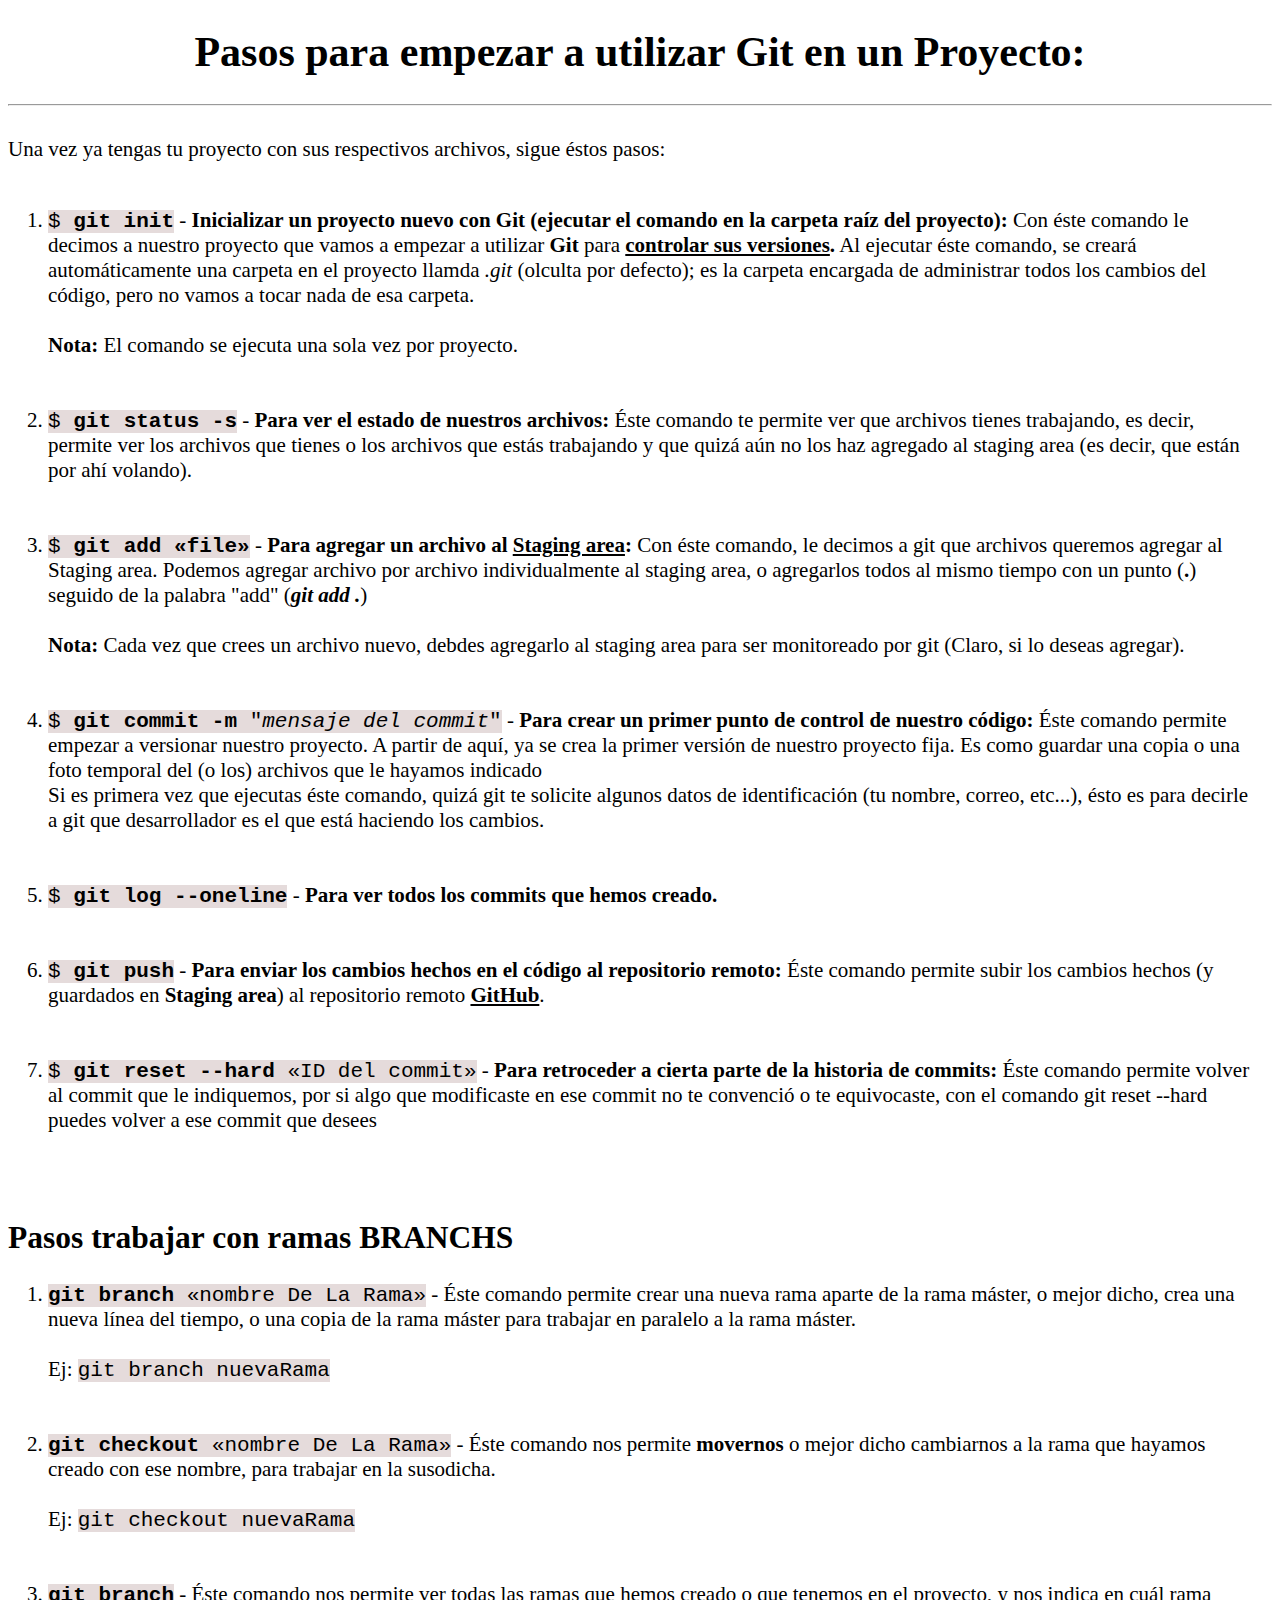
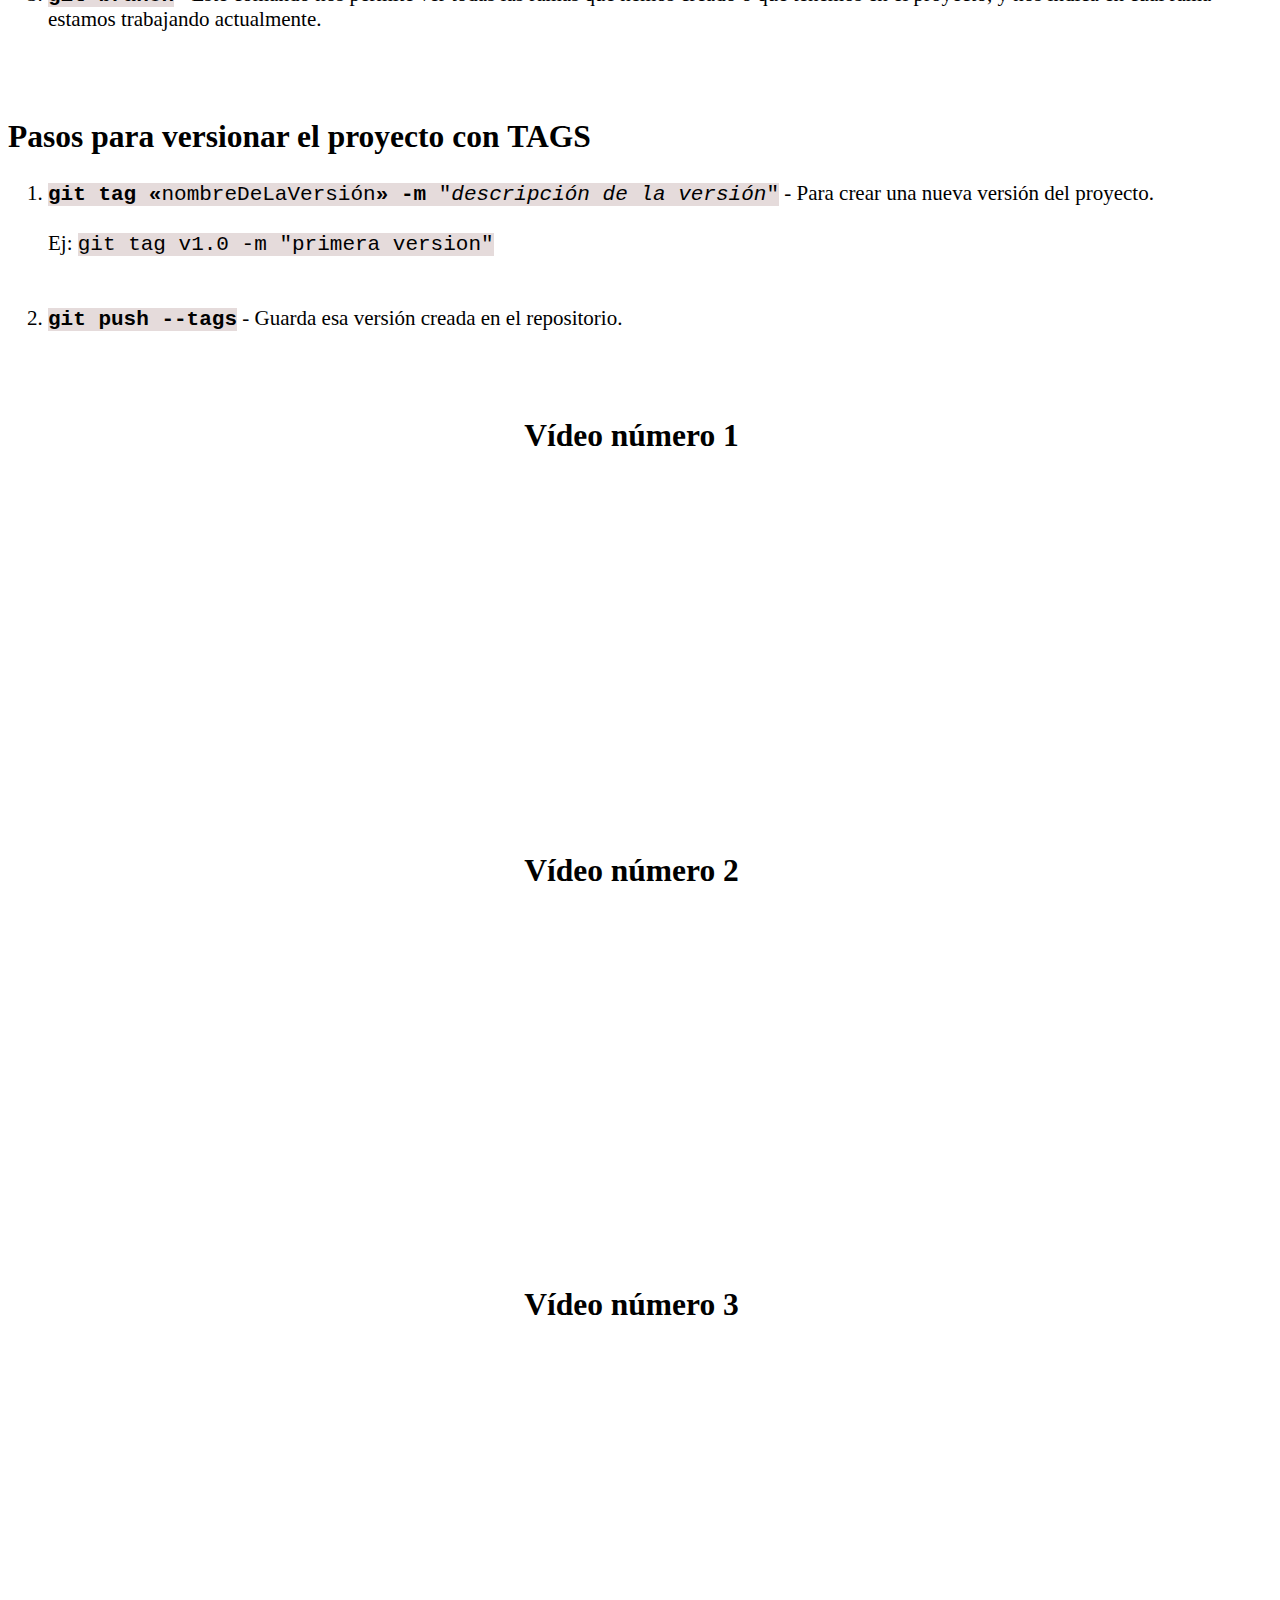
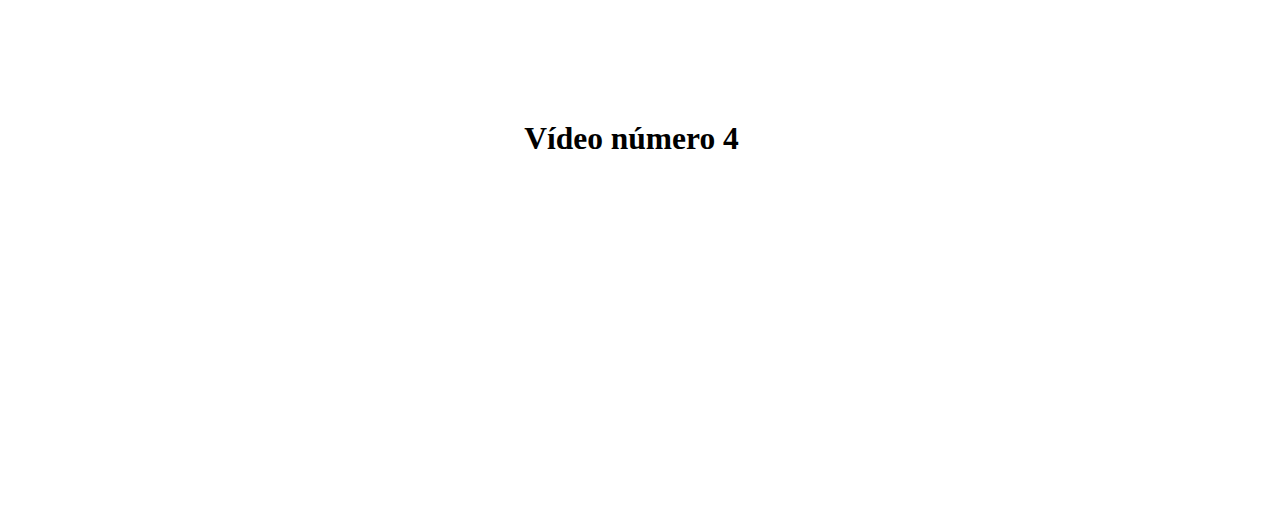
<file: index.html>
<!DOCTYPE html>
<html lang="en">
<head>
    <meta charset="UTF-8">
    <meta name="viewport" content="width=device-width, initial-scale=1.0">
    <title>Git, primeros pasos</title>
    <link rel="stylesheet" href="estilos.css">
</head>

<body>

    <center><h1>Pasos para empezar a utilizar Git en un Proyecto:</h1></center>

    <hr>
    
    <div>

        Una vez ya tengas tu proyecto con sus respectivos archivos, sigue éstos pasos:

        <br><br>

        <ol>

            <li><code class="command">$<strong> git init</strong></code> - <strong>Inicializar un proyecto nuevo con Git (ejecutar el comando en la carpeta raíz del proyecto):</strong> Con éste comando le decimos a nuestro proyecto que vamos a empezar a utilizar <strong>Git</strong> para <strong><u>controlar sus versiones</u>.</strong>

            Al ejecutar éste comando, se creará automáticamente una carpeta en el proyecto llamda <i>.git</i> (olculta por defecto); es la carpeta encargada de administrar todos los cambios del código, pero no vamos a tocar nada de esa carpeta. <br><br> <strong>Nota:</strong> El comando se ejecuta una sola vez por proyecto.</li>

            <br><br>

            <li><code class="command">$ <strong>git status -s</strong></code> - <strong>Para ver el estado de nuestros archivos:</strong> Éste comando te permite ver que archivos tienes trabajando, es decir, permite ver los archivos que tienes o los archivos que estás trabajando y que quizá aún no los haz agregado al staging area (es decir, que están por ahí volando).</li>

            <br><br>

            <li><code class="command">$ <strong>git add «file»</strong></code> - <strong>Para agregar un archivo al <u title="Área temporal" style="cursor: pointer;">Staging area</u>:</strong> Con éste comando, le decimos a git que archivos queremos agregar al Staging area. Podemos agregar archivo por archivo individualmente al staging area, o agregarlos todos al mismo tiempo con un punto (<strong>.</strong>) seguido de la palabra "add" (<strong><i>git add .</i></strong>) <br><br> <strong>Nota:</strong> Cada vez que crees un archivo nuevo, debdes agregarlo al staging area para ser monitoreado por git (Claro, si lo deseas agregar).</li>

            <br><br>

            <li><code class="command">$ <strong>git commit -m</strong> "<i>mensaje del commit</i>"</code> - <strong>Para crear un primer punto de control de nuestro código:</strong> Éste comando permite empezar a versionar nuestro proyecto. A partir de aquí, ya se crea la primer versión de nuestro proyecto fija. Es como guardar una copia o una foto temporal del (o los) archivos que le hayamos indicado <br> Si es primera vez que ejecutas éste comando, quizá git te solicite algunos datos de identificación (tu nombre, correo, etc...), ésto es para decirle a git que desarrollador es el que está haciendo los cambios.</li>

            <br><br>

            <li><code class="command">$ <strong>git log --oneline</strong></code> - <strong>Para ver todos los commits que hemos creado.</strong></li>

            <br><br>

            <li><code class="command">$ <strong>git push</strong></code> - <strong>Para enviar los cambios hechos en el código al repositorio remoto:</strong> Éste comando permite subir los cambios hechos (y guardados en <strong>Staging area</strong>) al repositorio remoto <strong><u>GitHub</u></strong>.</li>

            <br><br>

            <li><code class="command">$ <strong>git reset --hard</strong> «ID del commit»</code> - <strong>Para retroceder a cierta parte de la historia de commits:</strong> Éste comando permite volver al commit que le indiquemos, por si algo que modificaste en ese commit no te convenció o te equivocaste, con el comando git reset --hard puedes volver a ese commit que desees</li>

        </ol>

    </div>

    <div>

        <h2>Pasos trabajar con ramas <strong>BRANCHS</strong></h2>

        <ol>

            <li><code class="command"><strong>git branch</strong> «nombre De La Rama»</code> - Éste comando permite crear una nueva rama aparte de la rama máster, o mejor dicho, crea una nueva línea del tiempo, o una copia de la rama máster para trabajar en paralelo a la rama máster. <br><br> Ej: <code>git branch nuevaRama</code> </li>

            <br><br>

            <li><code class="command"><strong>git checkout</strong> «nombre De La Rama»</code> - Éste comando nos permite <strong>movernos</strong> o mejor dicho cambiarnos a la rama que hayamos creado con ese nombre, para trabajar en la susodicha. <br><br> Ej: <code>git checkout nuevaRama</code></li>

            <br><br>

            <li><code class=""><strong>git branch</strong></code> - Éste comando nos permite ver todas las ramas que hemos creado o que tenemos en el proyecto, y nos indica en cuál rama estamos trabajando actualmente.</li>

        </ol>

    </div>

    <div>

        <h2>Pasos para versionar el proyecto con <strong>TAGS</strong></h2>

        <ol>

            <li><code class="command"><strong>git tag «</strong>nombreDeLaVersión<strong>»</strong> <strong>-m</strong> "<i>descripción de la versión</i>"</code> - Para crear una nueva versión del proyecto. <br><br> Ej: <code>git tag v1.0 -m "primera version"</code></li>

            <br><br>

            <li><code class="command"><strong>git push --tags</strong></code> - Guarda esa versión creada en el repositorio.</li>

        </ol>

    </div>

    <div style="text-align: center;">

        <h2>Vídeo número 1</h2>
        <iframe width="560" height="315" src="https://www.youtube.com/embed/hWglK8nWh60" frameborder="0" allow="accelerometer; autoplay; encrypted-media; gyroscope; picture-in-picture" allowfullscreen></iframe>
        
        <br><br>

        <h2>Vídeo número 2</h2>
        <iframe width="560" height="315" src="https://www.youtube.com/embed/GG4mftkQVrs" frameborder="0" allow="accelerometer; autoplay; encrypted-media; gyroscope; picture-in-picture" allowfullscreen></iframe>

        <br><br>

        <h2>Vídeo número 3</h2>
        <iframe width="560" height="315" src="https://www.youtube.com/embed/tFr0Vg1q9Eg" frameborder="0" allow="accelerometer; autoplay; encrypted-media; gyroscope; picture-in-picture" allowfullscreen></iframe>

        <br><br>

        <h2>Vídeo número 4</h2>
        <iframe width="560" height="315" src="https://www.youtube.com/embed/wL8gCda3pG4" frameborder="0" allow="accelerometer; autoplay; encrypted-media; gyroscope; picture-in-picture" allowfullscreen></iframe>

    </div>

</body>

</html>
</file>
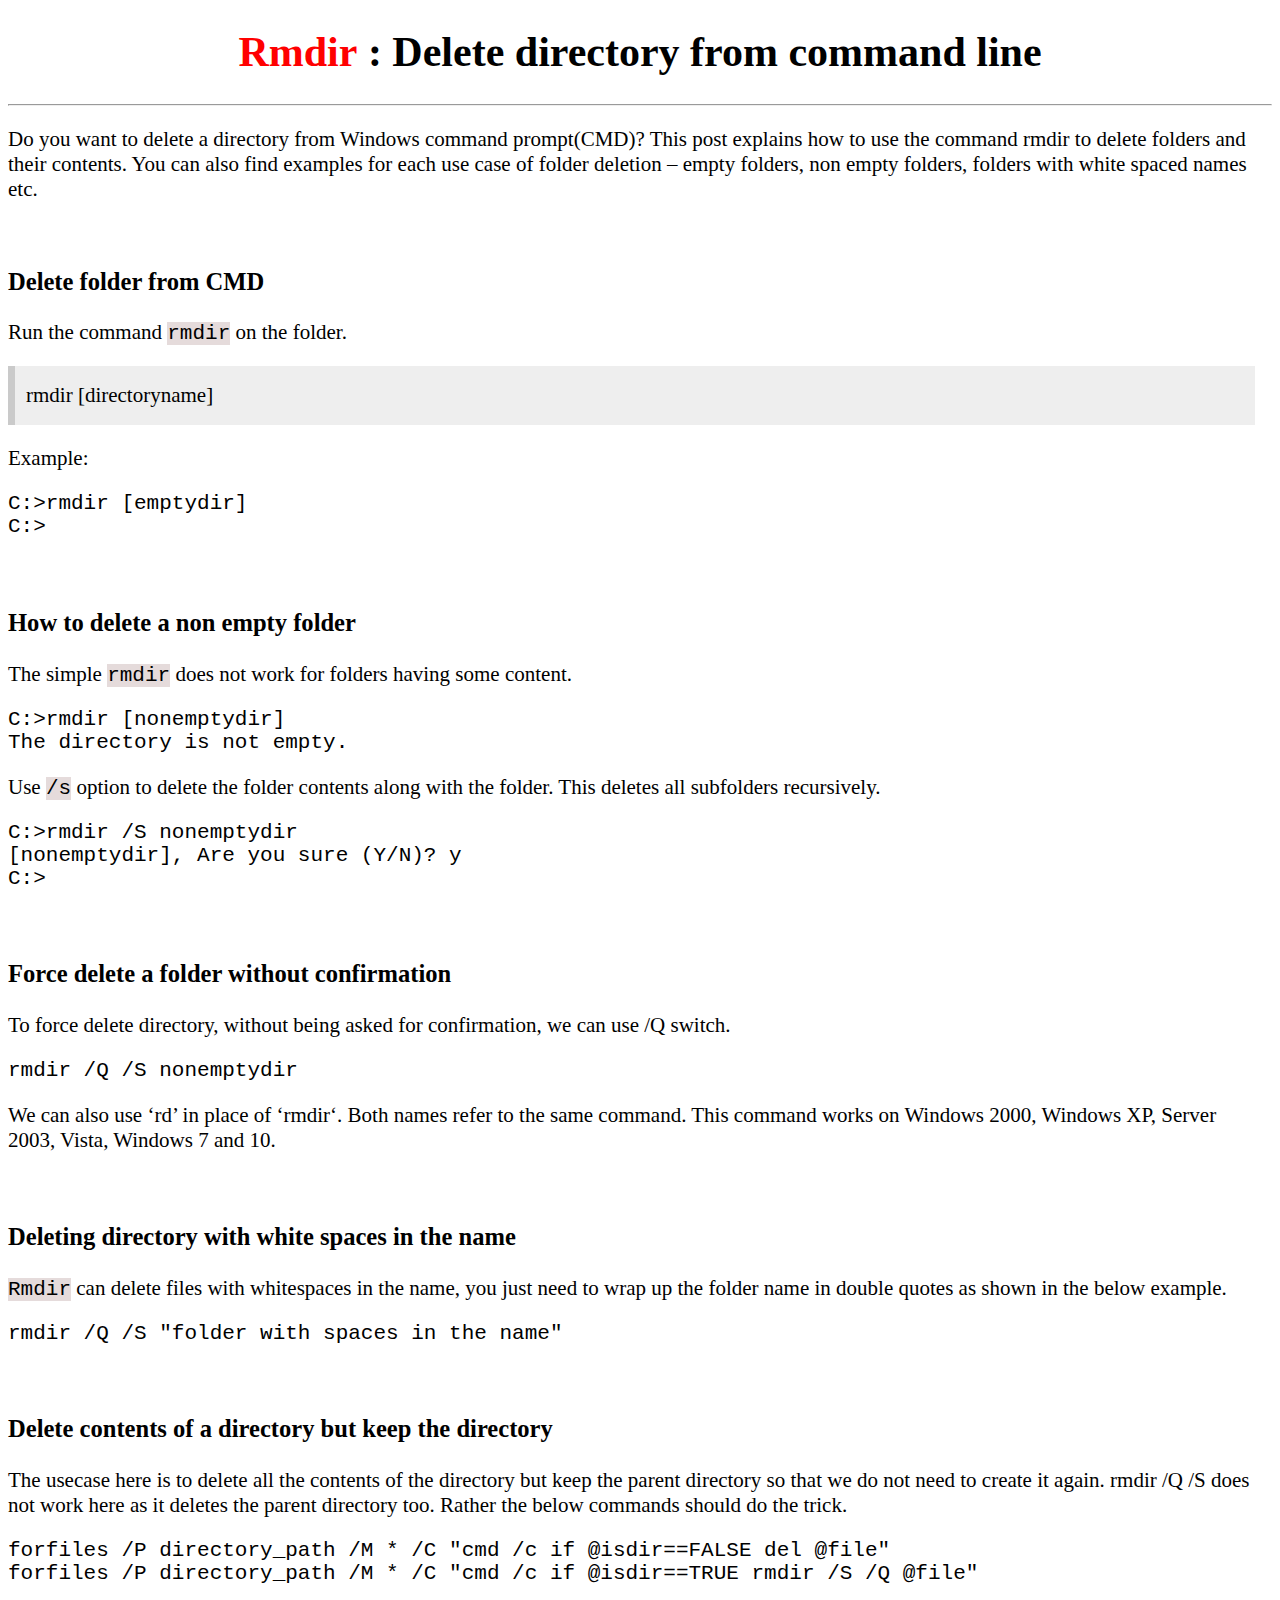
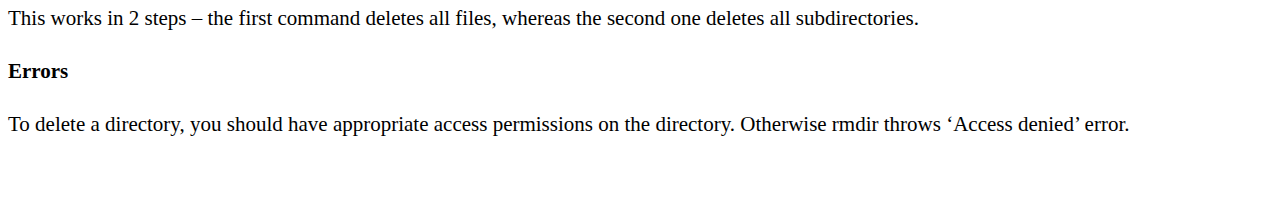
<file: cmd.html>
<!DOCTYPE html>
<html lang="en">
<head>
    <meta charset="UTF-8">
    <meta name="viewport" content="width=device-width, initial-scale=1.0">
    <title>Guia con CMD</title>
    <link rel="stylesheet" href="estilos.css">
</head>
<body>
    
    <center><h1><strong style="color: red;">Rmdir</strong> : Delete directory from command line</h1></center>

    <hr>

    <p>Do you want to delete a directory from Windows command prompt(CMD)? This post explains how to use the command rmdir to delete folders and their contents. You can also find examples for each use case of folder deletion – empty folders, non empty folders, folders with white spaced names etc.</p>

    <div>

        <h3>Delete folder from CMD</h3>

        <p>Run the command <code class="keyWord">rmdir</code> on the folder.</p>

        <pre style="font-family: Consolas; background-color: #eee; padding: 17px 17px 17px 11px; border-left: 7px solid rgba(0,0,0,.15);">rmdir [directoryname]</pre>

        <p>Example: </p>

        <pre class="exCode">C:&gt;rmdir [emptydir]
C:&gt;</pre>

        <br>

        <h3>How to delete a non empty folder</h3>

        <p>The simple <code class="keyWord">rmdir</code> does not work for folders having some content.</p>

        <pre class="exCode">C:>rmdir [nonemptydir]
The directory is not empty.</pre>

        <p>Use <code class="keyWord">/s</code> option to delete the folder contents along with the folder. This deletes all subfolders recursively.</p>

        <pre class="exCode">C:>rmdir /S nonemptydir 
[nonemptydir], Are you sure (Y/N)? y  
C:></pre>

        <br>

        <h3>Force delete a folder without confirmation</h3>

        <p>To  force delete directory, without being asked for confirmation, we can use /Q switch.</p>

        <pre class="exCode">rmdir /Q /S nonemptydir</pre>

        <p>We can also use ‘rd’ in place of ‘rmdir‘. Both names refer to the same command. This command works on Windows 2000, Windows XP, Server 2003, Vista, Windows 7 and 10.</p>

        <br>

        <h3>Deleting directory with white spaces in the name</h3>

        <p><code class="keyWord">Rmdir</code> can delete files with whitespaces in the name, you just need to wrap up the folder name in double quotes as shown in the below example.</p>

        <pre class="exCode">rmdir /Q /S "folder with spaces in the name"</pre>

        <br>

        <h3>Delete contents of a directory but keep the directory</h3>

        <p>The usecase here is to delete all the contents of the directory but keep the parent directory so that we do not need to create it again. rmdir /Q /S does not work here as it deletes the parent directory too. Rather the below commands should do the trick.</p>

        <pre class="exCode">forfiles /P directory_path /M * /C "cmd /c if @isdir==FALSE del @file"
forfiles /P directory_path /M * /C "cmd /c if @isdir==TRUE rmdir /S /Q @file"</pre>

        <p>This works in 2 steps – the first command deletes all files, whereas the second one deletes all subdirectories.</p>

        <h4>Errors</h4>

        <p>To delete a directory, you should have appropriate access permissions on the directory. Otherwise rmdir throws ‘Access denied’ error.</p>

    </div>

</body>
</html>
</file>
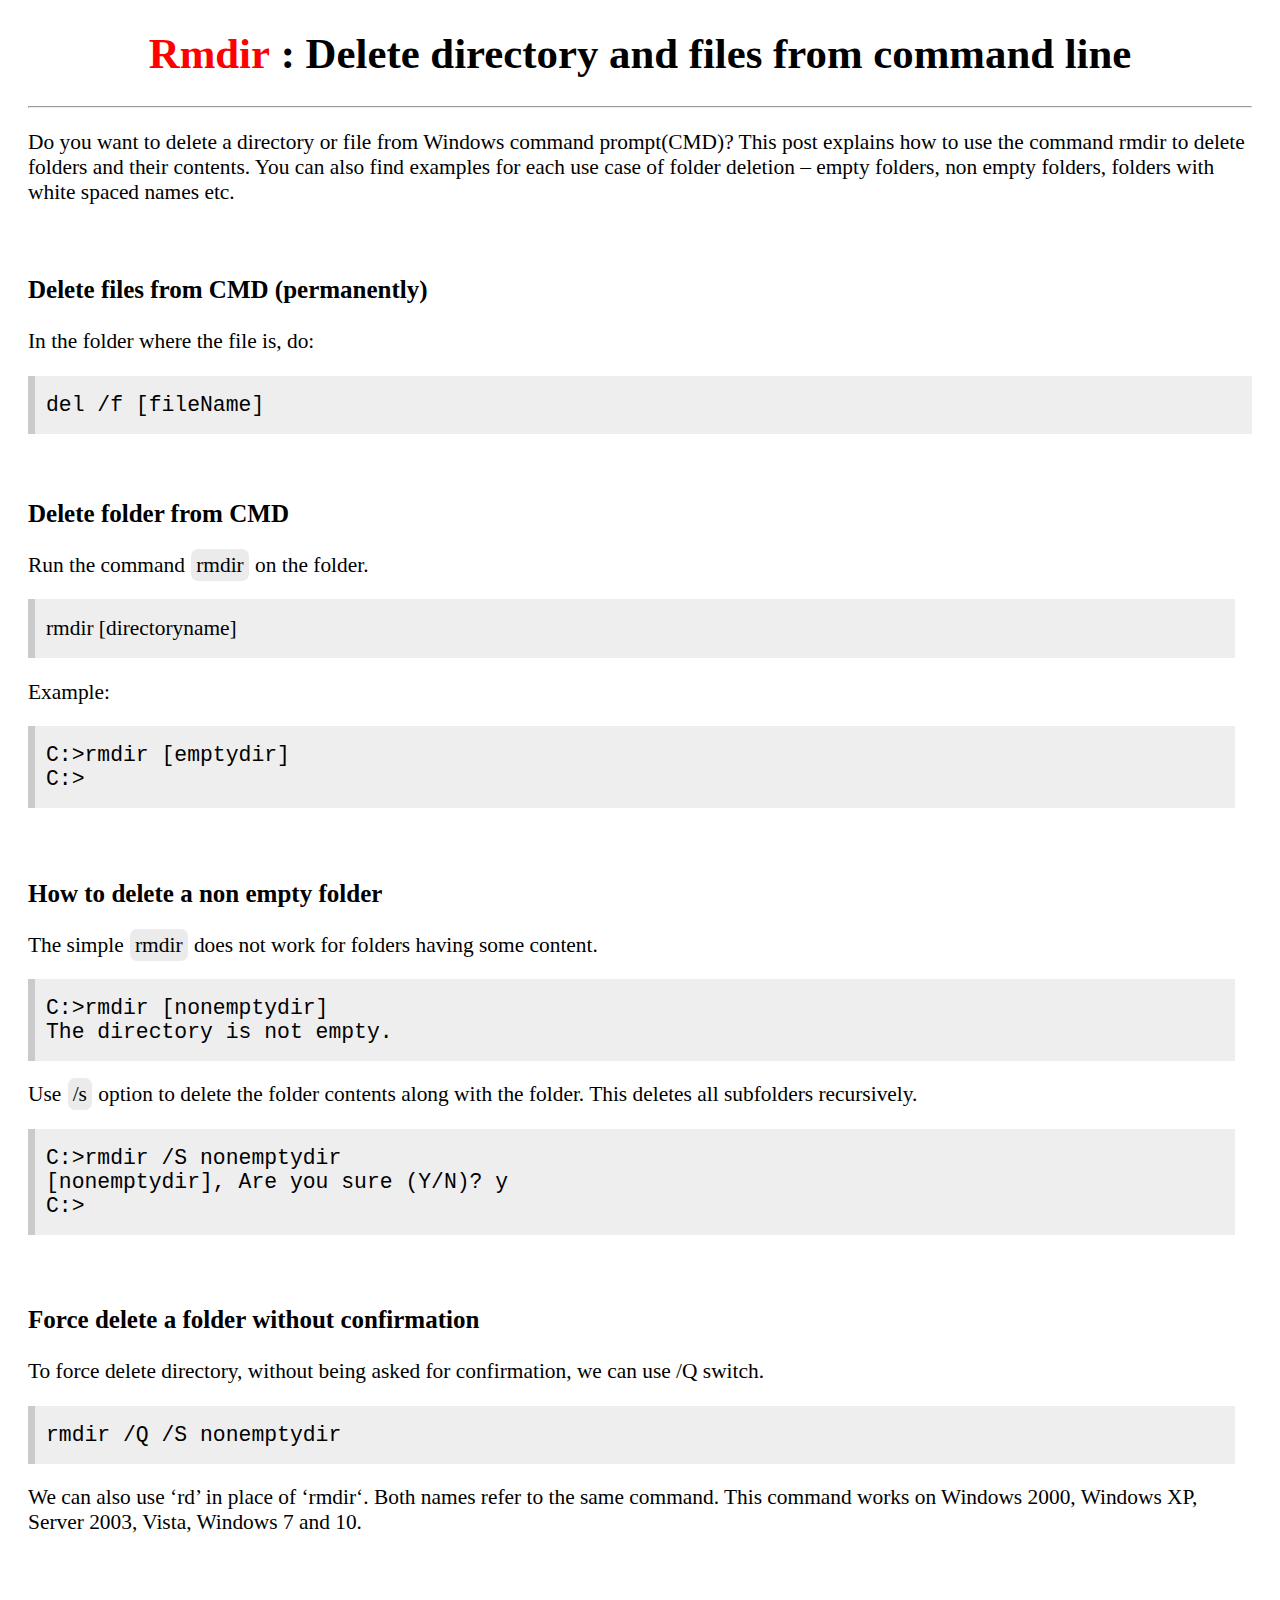
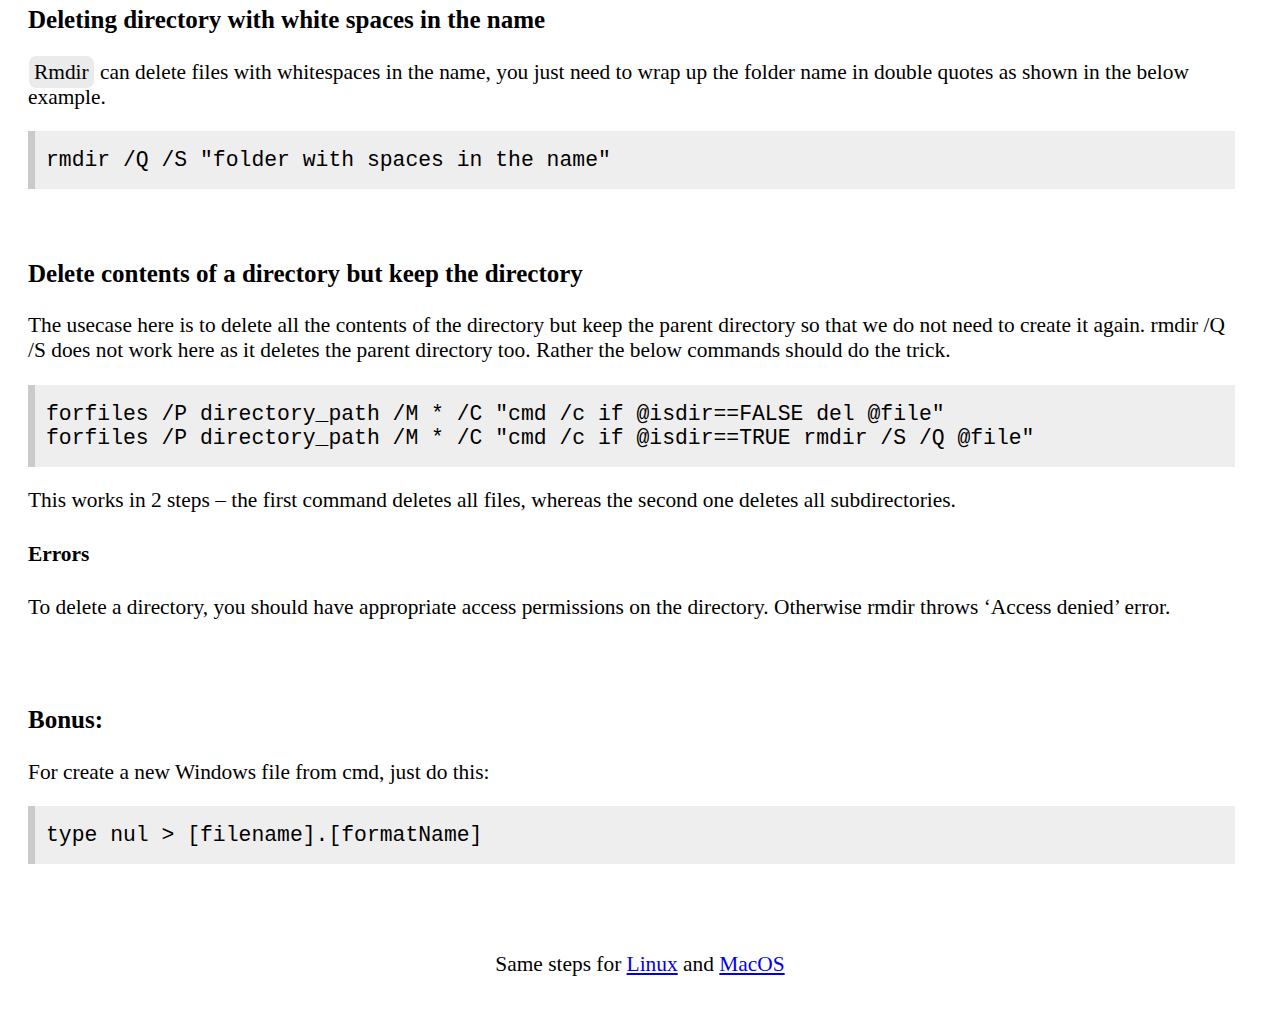
<file: docs/cmd.html>
<!DOCTYPE html>
<html lang="en">
<head>
    <meta charset="UTF-8">
    <meta name="viewport" content="width=device-width, initial-scale=1.0">
    <title>Guia con CMD</title>
    <link rel="stylesheet" href="estilos.css">
</head>
<body>
    
    <center><h1><strong style="color: red;">Rmdir</strong> : Delete directory and files from command line</h1></center>

    <hr>

    <p>Do you want to delete a directory or file from Windows command prompt(CMD)? This post explains how to use the command rmdir to delete folders and their contents. You can also find examples for each use case of folder deletion – empty folders, non empty folders, folders with white spaced names etc.</p>

    <br>

    <h3>Delete files from CMD (permanently)</h3>

    <p>In the folder where the file is, do:</p>

    <pre class="exCode">del /f [fileName]</pre>

    <div>

        <h3>Delete folder from CMD</h3>

        <p>Run the command <code class="keyWord">rmdir</code> on the folder.</p>

        <pre style="font-family: Consolas; background-color: #eee; padding: 17px 17px 17px 11px; border-left: 7px solid rgba(0,0,0,.15);">rmdir [directoryname]</pre>

        <p>Example: </p>

        <pre class="exCode">C:&gt;rmdir [emptydir]
C:&gt;</pre>

        <br>

        <h3>How to delete a non empty folder</h3>

        <p>The simple <code class="keyWord">rmdir</code> does not work for folders having some content.</p>

        <pre class="exCode">C:>rmdir [nonemptydir]
The directory is not empty.</pre>

        <p>Use <code class="keyWord">/s</code> option to delete the folder contents along with the folder. This deletes all subfolders recursively.</p>

        <pre class="exCode">C:>rmdir /S nonemptydir 
[nonemptydir], Are you sure (Y/N)? y  
C:></pre>

        <br>

        <h3>Force delete a folder without confirmation</h3>

        <p>To  force delete directory, without being asked for confirmation, we can use /Q switch.</p>

        <pre class="exCode">rmdir /Q /S nonemptydir</pre>

        <p>We can also use ‘rd’ in place of ‘rmdir‘. Both names refer to the same command. This command works on Windows 2000, Windows XP, Server 2003, Vista, Windows 7 and 10.</p>

        <br>

        <h3>Deleting directory with white spaces in the name</h3>

        <p><code class="keyWord">Rmdir</code> can delete files with whitespaces in the name, you just need to wrap up the folder name in double quotes as shown in the below example.</p>

        <pre class="exCode">rmdir /Q /S "folder with spaces in the name"</pre>

        <br>

        <h3>Delete contents of a directory but keep the directory</h3>

        <p>The usecase here is to delete all the contents of the directory but keep the parent directory so that we do not need to create it again. rmdir /Q /S does not work here as it deletes the parent directory too. Rather the below commands should do the trick.</p>

        <pre class="exCode">forfiles /P directory_path /M * /C "cmd /c if @isdir==FALSE del @file"
forfiles /P directory_path /M * /C "cmd /c if @isdir==TRUE rmdir /S /Q @file"</pre>

        <p>This works in 2 steps – the first command deletes all files, whereas the second one deletes all subdirectories.</p>

        <h4>Errors</h4>

        <p>To delete a directory, you should have appropriate access permissions on the directory. Otherwise rmdir throws ‘Access denied’ error.</p>

    </div>

    <div>

        <h3>Bonus: </h3>

        <p>For create a new Windows file from cmd, just do this:</p>

        <pre class="exCode">type nul > [filename].[formatName]</pre>

    </div>

    <br>

    <center><p>Same steps for <a href="#/">Linux</a> and <a href="#/">MacOS</a></p></center>

</body>
</html>
</file>
<file: estilos.css>
body{
    font-family: Cambria, Cochin, Georgia, Times, 'Times New Roman', serif;
    font-size: 21px;
}
div{
    margin-right: 17px;
    padding: 20px 0;
}
code{
    background-color: rgba(214, 199, 199, 0.644);
}
</file>
<file: docs/estilos.css>
body{
    font-family: Cambria, Cochin, Georgia, Times, 'Times New Roman', serif;
    font-size: 21.4px;
    padding: 0 20px 25px 20px;
    transition: .3s ease all;
}
body.dark{
    /* background-color: #121a21; */
    /* background-color: #17191a; */
    background-color: #161814;
    /* background-color: #1a171a; */
    /* background-color: #07080a; */
    /* background-color: #000; */
    color: rgb(247, 223, 223);
}
div{
    margin-right: 17px;
    padding: 20px 0;
}
code.command{
    color: #476582;
    padding: .25rem .5rem;
    margin: 0;
    font-size: .85em;
    background-color: rgba(27,31,35,.05);
    border-radius: 3px;
}
button.btnMode{
    background-color: #343D5B;
    border-radius: 1000px;
    position: fixed;
    right: 50px;
    border: none;
    display: inline-flex;
    cursor: pointer;
    outline: none;
}
button.btnMode span{
    display: block;
    width: 30px;
    height: 30px;
    line-height: 30px;
    background: none;
    color: #fff;
}
button.btnMode::after{
    content: "";
    display: block;
    width: 30px;
    height: 30px;
    position: absolute;
    background-color: #f1f1f1;
    top: 0;
    left: 0;
    right: unset;
    border-radius: 100px;
    transition: .3s ease all;
    box-shadow: 0px 0px 2px 2px rgba(0,0,0,.2);
}
button.btnMode.active{
    background-color: orange;
    color: #000;
}
button.btnMode.active::after{
    right: 0;
    left: unset;
}

.keyWord{
    font-family: Consolas; 
    background-color: rgba(0,0,0,.08); 
    padding: 4px 5px; 
    border-radius: 7px; 
    margin: 0 1px;
}

.exCode {
    font-family: Consolas,Menlo,Monaco,Courier,Verdana,sans-serif;
    background-color: #eee;
    padding: 17px 17px 17px 11px;
    border-left: 7px solid rgba(0,0,0,.15);
}

@media(max-width: 768px){
    button.btnMode{
        right:0px;
    }
}
</file>
